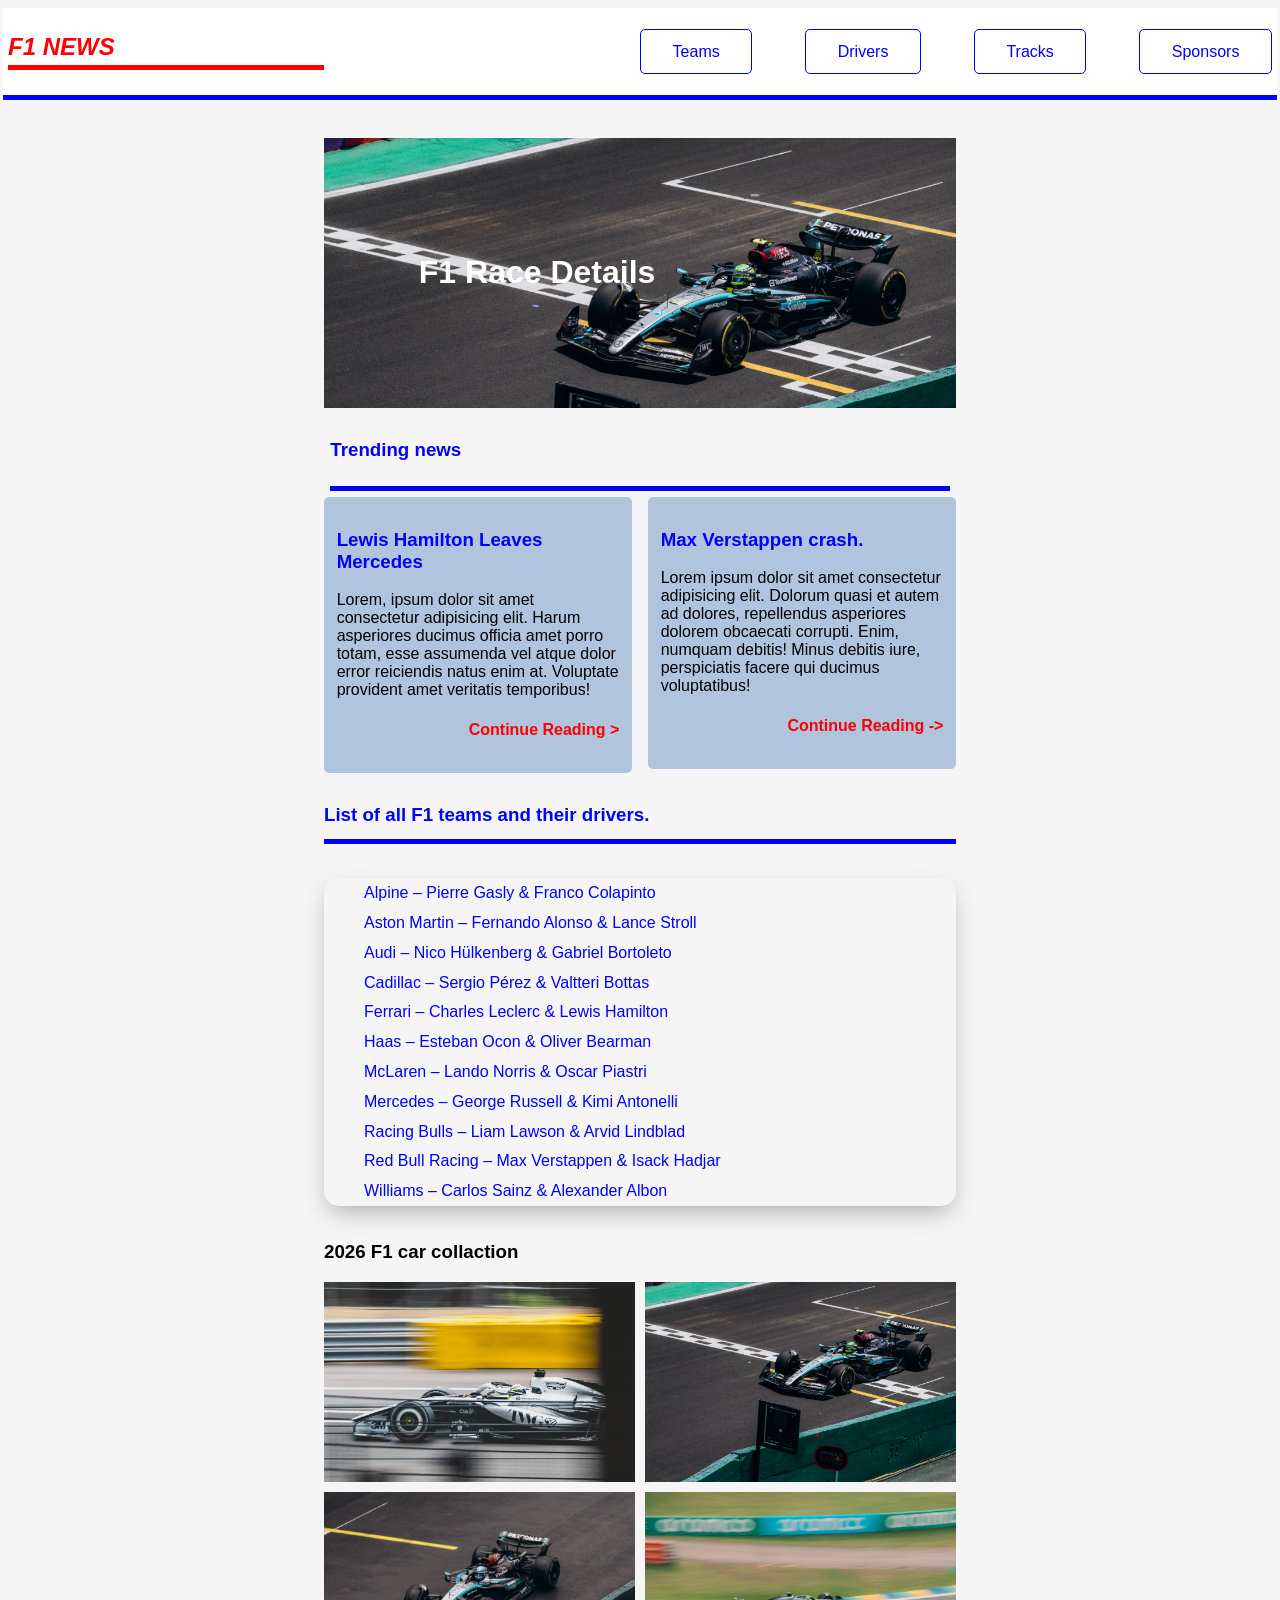
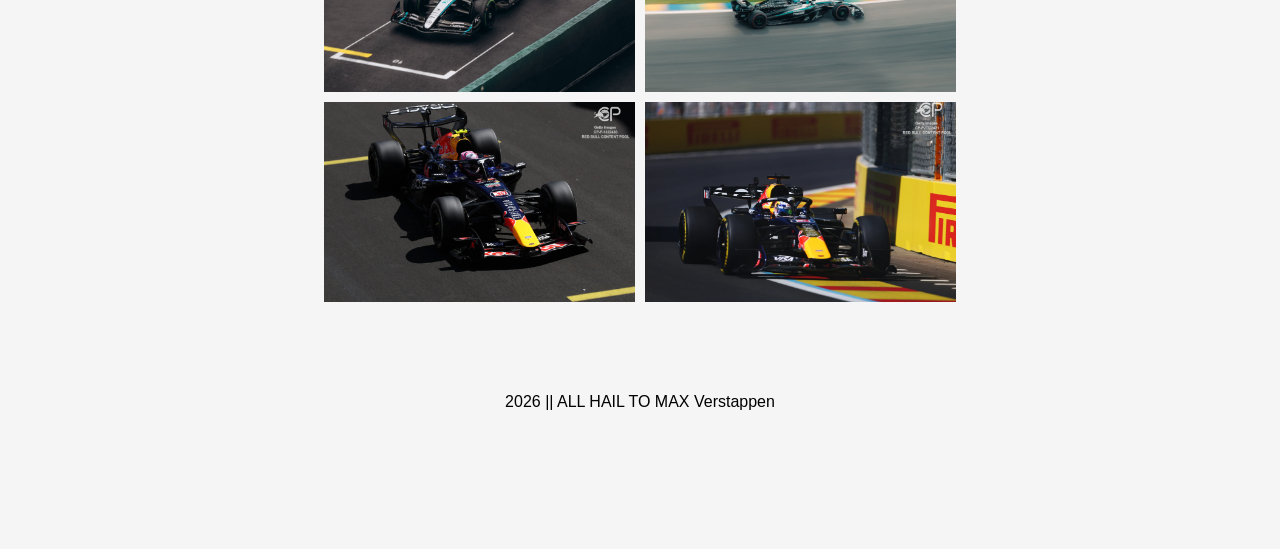
<file: index.html>
<!DOCTYPE html>
<html lang="en">

<head>
    <meta charset="UTF-8">
    <meta name="viewport" content="width=device-width, initial-scale=1.0">
    <link rel="stylesheet" href="style.css">
    <title>F1 Race</title>
</head>
<nav>

</nav>

<body>
    <nav class="navbar">
        <H2>F1 NEWS</H2>
        <ul>
            <a href="" id="teams">Teams</a>
            <a href="" id="drivers">Drivers</a>
            <a href="" id="tracks">Tracks</a>
            <a href="" id="sponsors">Sponsors</a>
        </ul>
    </nav>

    <div class="f1">

        <div class="highlight">
            <H1 id="heding" style="color: white;">F1 Race Details </H1>
        </div>

        <div class="heading">
            <h3>Trending news</h3>
        </div>

        <div class="details">
            <a href="./page1.html">
                <H3>Lewis Hamilton Leaves Mercedes</H3>
                <p>Lorem, ipsum dolor sit amet consectetur adipisicing elit.
                    Harum asperiores ducimus officia amet porro totam,
                    esse assumenda
                    vel atque dolor error reiciendis natus enim at.
                    Voluptate provident amet veritatis temporibus!</p>

                <h4>Continue Reading ></h4>
            </a>
            <a href="./page2.html">
                <h3> Max Verstappen crash.</h3>
                <p>Lorem ipsum dolor sit amet consectetur adipisicing elit.
                    Dolorum quasi et autem ad dolores,
                    repellendus asperiores dolorem obcaecati corrupti. Enim,
                    numquam debitis! Minus debitis iure,
                    perspiciatis facere qui ducimus voluptatibus!</p>

                <h4>Continue Reading -></h4>
            </a>
        </div>

        <div class="teams">
            <h3>List of all F1 teams and their drivers.</h3>
            <ol>
                <li>Alpine – Pierre Gasly & Franco Colapinto</li>
                <li>Aston Martin – Fernando Alonso & Lance Stroll</li>
                <li>Audi – Nico Hülkenberg & Gabriel Bortoleto</li>
                <li>Cadillac – Sergio Pérez & Valtteri Bottas</li>
                <li>Ferrari – Charles Leclerc & Lewis Hamilton</li>
                <li>Haas – Esteban Ocon & Oliver Bearman</li>
                <li>McLaren – Lando Norris & Oscar Piastri</li>
                <li>Mercedes – George Russell & Kimi Antonelli</li>
                <li>Racing Bulls – Liam Lawson & Arvid Lindblad</li>
                <li>Red Bull Racing – Max Verstappen & Isack Hadjar</li>
                <li>Williams – Carlos Sainz & Alexander Albon</li>
            </ol>
        </div>

        <div class="gallery">
            <h3>2026 F1 car collaction</h3>
            <div class="images">
                <img src="./images/image 1.png" alt="">
                <img src="./images/image 2.png" alt="">
                <img src="./images/image 3.png" alt="">
                <img src="./images/image 4.png" alt="">
                <img src="./images/image 5.png" alt="">
                <img src="./images/image 6.png" alt="">
            </div>
        </div>

    </div>

    <footer>
        <p>2026 || ALL HAIL TO MAX Verstappen</p>
    </footer>

</body>
<footer>

</footer>

</html>
</file>
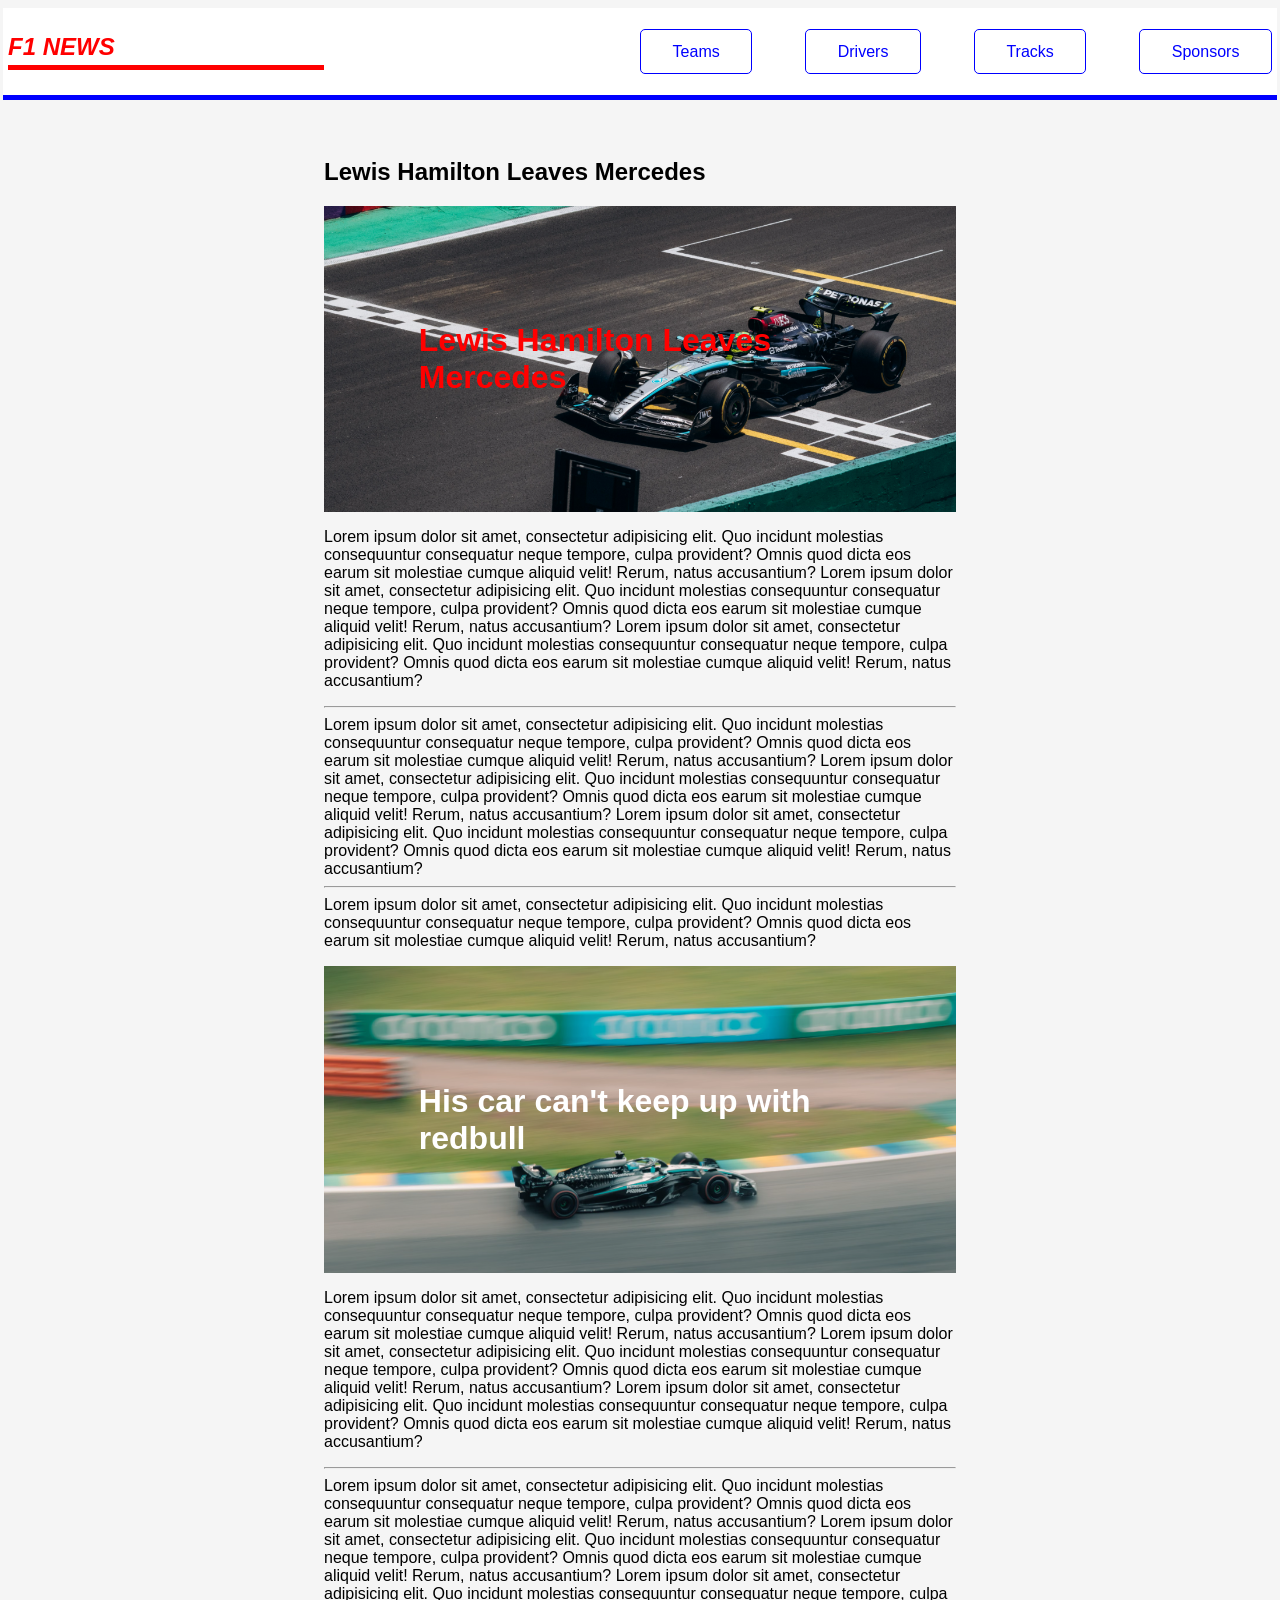
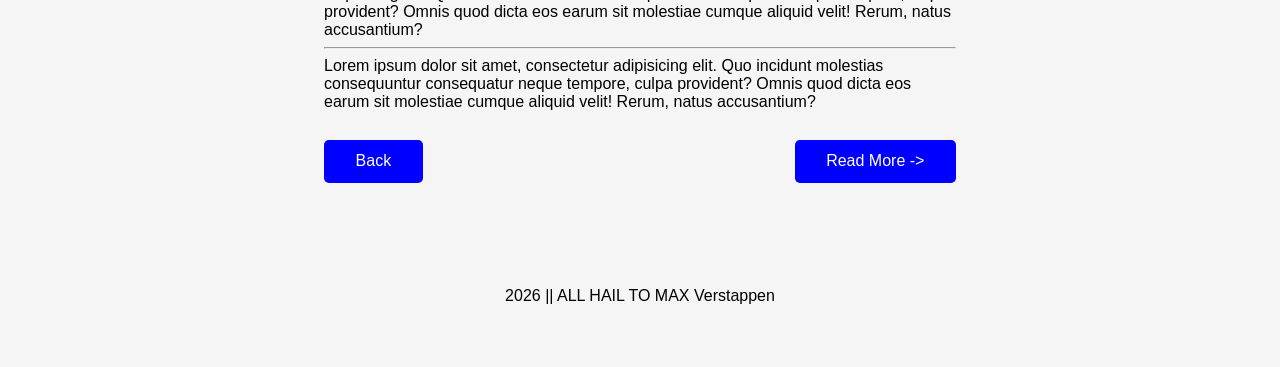
<file: page1.html>
<!DOCTYPE html>
<html lang="en">
<head>
    <meta charset="UTF-8">
    <meta name="viewport" content="width=device-width, initial-scale=1.0">
    <link rel="stylesheet" href="./style.css">
    <title>F1 NEWS</title>
</head>
<body>
    <nav class="navbar">
        <H2>F1 NEWS</H2>
        <ul>
            <a href="" id="teams">Teams</a>
            <a href="" id="drivers">Drivers</a>
            <a href="" id="tracks">Tracks</a>
            <a href="" id="sponsors">Sponsors</a>
        </ul>
    </nav>
    <div class="f1">
        <h2>Lewis Hamilton Leaves Mercedes</h2>
        <div class="highlight">
            <H1 id="heding" style="color: red;">Lewis Hamilton Leaves Mercedes</H1>      
        </div>
        <p>Lorem ipsum dolor sit amet, 
            consectetur adipisicing elit. 
            Quo incidunt molestias consequuntur consequatur 
            neque tempore, culpa provident? Omnis 
            quod dicta eos earum sit molestiae cumque 
            aliquid velit! Rerum, natus accusantium?
            Lorem ipsum dolor sit amet, 
            consectetur adipisicing elit. 
            Quo incidunt molestias consequuntur consequatur 
            neque tempore, culpa provident? Omnis 
            quod dicta eos earum sit molestiae cumque 
            aliquid velit! Rerum, natus accusantium?
            Lorem ipsum dolor sit amet, 
            consectetur adipisicing elit. 
            Quo incidunt molestias consequuntur consequatur 
            neque tempore, culpa provident? Omnis 
            quod dicta eos earum sit molestiae cumque 
            aliquid velit! Rerum, natus accusantium?
            <br>
            <hr>

            Lorem ipsum dolor sit amet, 
            consectetur adipisicing elit. 
            Quo incidunt molestias consequuntur consequatur 
            neque tempore, culpa provident? Omnis 
            quod dicta eos earum sit molestiae cumque 
            aliquid velit! Rerum, natus accusantium?
            Lorem ipsum dolor sit amet, 
            consectetur adipisicing elit. 
            Quo incidunt molestias consequuntur consequatur 
            neque tempore, culpa provident? Omnis 
            quod dicta eos earum sit molestiae cumque 
            aliquid velit! Rerum, natus accusantium?
            Lorem ipsum dolor sit amet, 
            consectetur adipisicing elit. 
            Quo incidunt molestias consequuntur consequatur 
            neque tempore, culpa provident? Omnis 
            quod dicta eos earum sit molestiae cumque 
            aliquid velit! Rerum, natus accusantium?

            <br>
            <hr>

            Lorem ipsum dolor sit amet, 
            consectetur adipisicing elit. 
            Quo incidunt molestias consequuntur consequatur 
            neque tempore, culpa provident? Omnis 
            quod dicta eos earum sit molestiae cumque 
            aliquid velit! Rerum, natus accusantium?
        
        </p>

        <div class="second-highlight">
            <H1 id="heding" style="color: white;">His car can't keep up with redbull</H1>      
        </div>


        <p>Lorem ipsum dolor sit amet, 
            consectetur adipisicing elit. 
            Quo incidunt molestias consequuntur consequatur 
            neque tempore, culpa provident? Omnis 
            quod dicta eos earum sit molestiae cumque 
            aliquid velit! Rerum, natus accusantium?
            Lorem ipsum dolor sit amet, 
            consectetur adipisicing elit. 
            Quo incidunt molestias consequuntur consequatur 
            neque tempore, culpa provident? Omnis 
            quod dicta eos earum sit molestiae cumque 
            aliquid velit! Rerum, natus accusantium?
            Lorem ipsum dolor sit amet, 
            consectetur adipisicing elit. 
            Quo incidunt molestias consequuntur consequatur 
            neque tempore, culpa provident? Omnis 
            quod dicta eos earum sit molestiae cumque 
            aliquid velit! Rerum, natus accusantium?
            <br>
            <hr>

            Lorem ipsum dolor sit amet, 
            consectetur adipisicing elit. 
            Quo incidunt molestias consequuntur consequatur 
            neque tempore, culpa provident? Omnis 
            quod dicta eos earum sit molestiae cumque 
            aliquid velit! Rerum, natus accusantium?
            Lorem ipsum dolor sit amet, 
            consectetur adipisicing elit. 
            Quo incidunt molestias consequuntur consequatur 
            neque tempore, culpa provident? Omnis 
            quod dicta eos earum sit molestiae cumque 
            aliquid velit! Rerum, natus accusantium?
            Lorem ipsum dolor sit amet, 
            consectetur adipisicing elit. 
            Quo incidunt molestias consequuntur consequatur 
            neque tempore, culpa provident? Omnis 
            quod dicta eos earum sit molestiae cumque 
            aliquid velit! Rerum, natus accusantium?

            <br>
            <hr>

            Lorem ipsum dolor sit amet, 
            consectetur adipisicing elit. 
            Quo incidunt molestias consequuntur consequatur 
            neque tempore, culpa provident? Omnis 
            quod dicta eos earum sit molestiae cumque 
            aliquid velit! Rerum, natus accusantium?
        
        </p>

        <div class="back">
             <a href="./index.html">Back</a>
            <a href="./page2.html">Read More -> </a>
        </div>
    </div>

    
    <footer>
        <p>2026 || ALL HAIL TO MAX Verstappen</p>
    </footer>
</body>
</html>
</file>
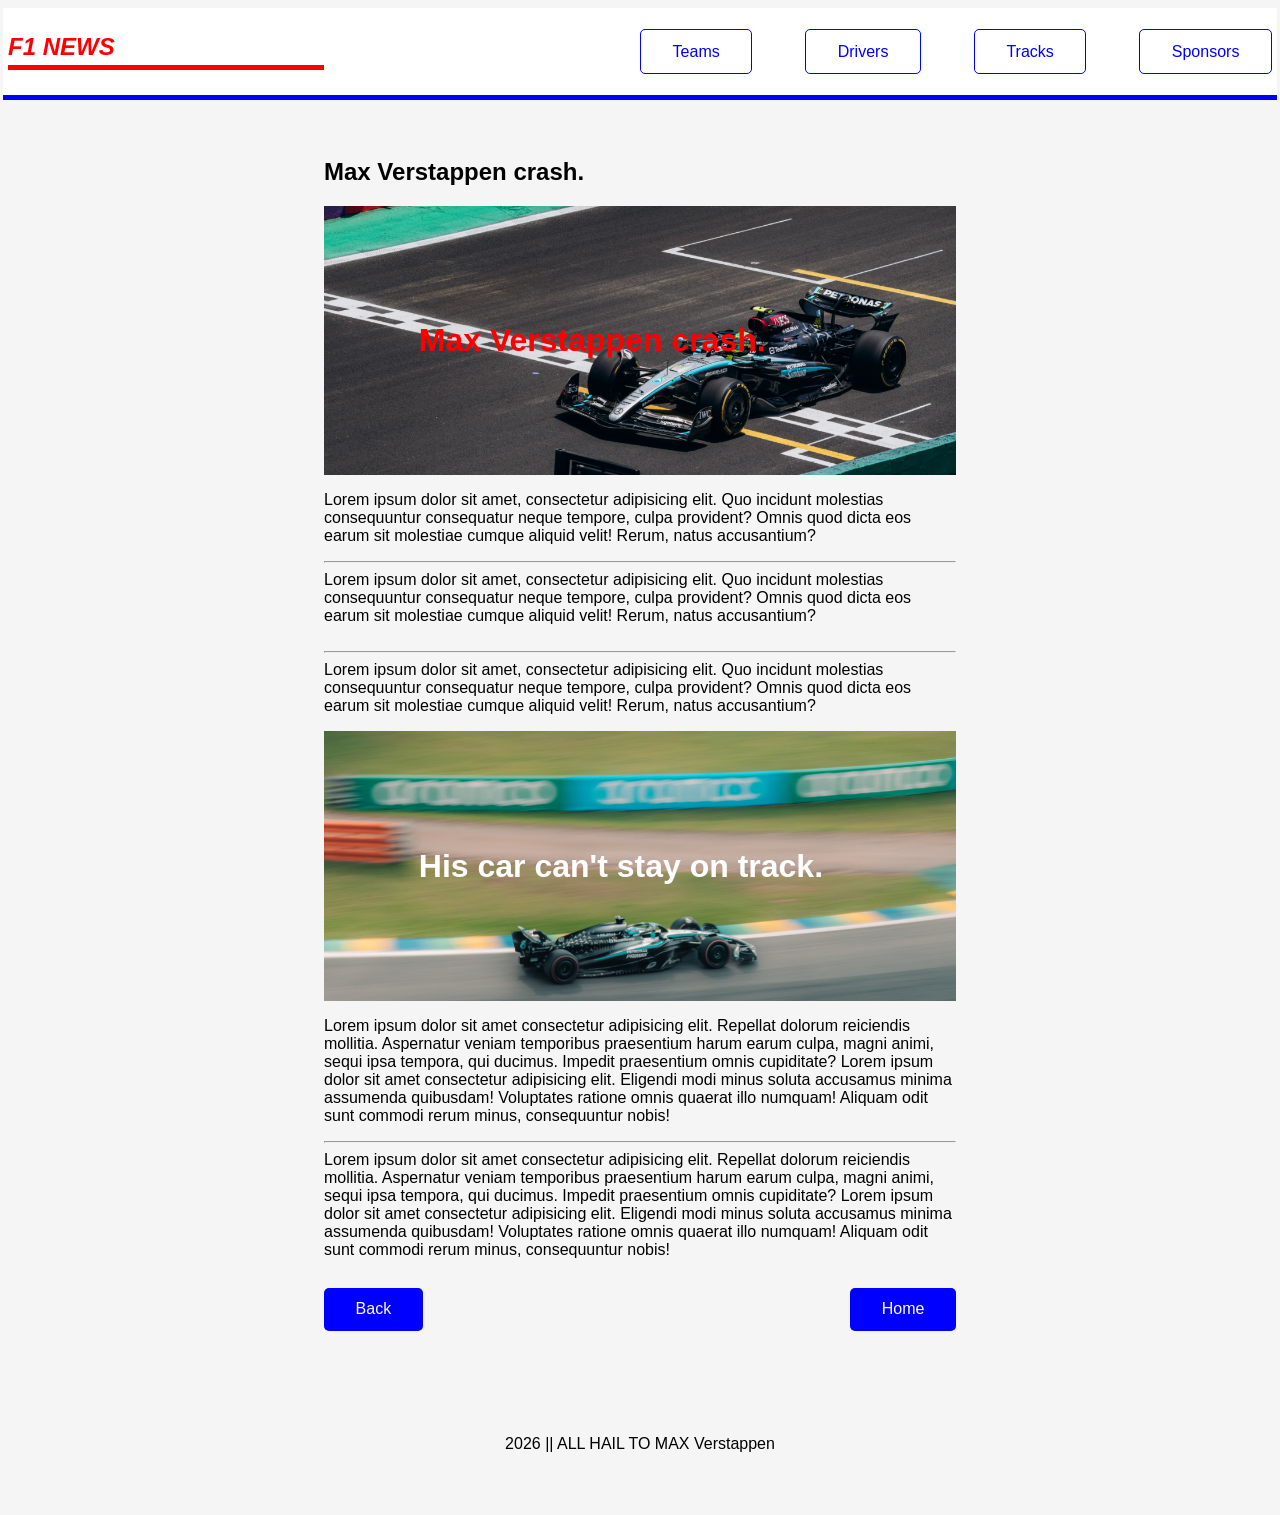
<file: page2.html>
<!DOCTYPE html>
<html lang="en">

<head>
    <meta charset="UTF-8">
    <meta name="viewport" content="width=device-width, initial-scale=1.0">
    <link rel="stylesheet" href="./style.css">
    <title>F1 NEWS</title>
</head>

<body>
    <nav class="navbar">
        <H2>F1 NEWS</H2>
        <ul>
            <a href="" id="teams">Teams</a>
            <a href="" id="drivers">Drivers</a>
            <a href="" id="tracks">Tracks</a>
            <a href="" id="sponsors">Sponsors</a>
        </ul>
    </nav>
    <div class="f1">
        <h2>Max Verstappen crash.</h2>
        <div class="highlight">
            <H1 id="heding" style="color: Red;">Max Verstappen crash.</H1>
        </div>
        <p>Lorem ipsum dolor sit amet,
            consectetur adipisicing elit.
            Quo incidunt molestias consequuntur consequatur
            neque tempore, culpa provident? Omnis
            quod dicta eos earum sit molestiae cumque
            aliquid velit! Rerum, natus accusantium?
            <hr>

            Lorem ipsum dolor sit amet,
            consectetur adipisicing elit.
            Quo incidunt molestias consequuntur consequatur
            neque tempore, culpa provident? Omnis
            quod dicta eos earum sit molestiae cumque
            aliquid velit! Rerum, natus accusantium?

            <br>
            <br>
            <hr>
            Lorem ipsum dolor sit amet,
            consectetur adipisicing elit.
            Quo incidunt molestias consequuntur consequatur
            neque tempore, culpa provident? Omnis
            quod dicta eos earum sit molestiae cumque
            aliquid velit! Rerum, natus accusantium?
        </p>
        <div class="second-highlight">
            <H1 id="heding" style="color: white;">His car can't stay on track.</H1>
        </div>
        <p>Lorem ipsum dolor sit amet consectetur adipisicing elit.
            Repellat dolorum reiciendis mollitia. Aspernatur veniam temporibus praesentium harum earum culpa, magni
            animi, sequi ipsa tempora, qui ducimus. Impedit praesentium omnis cupiditate?
            Lorem ipsum dolor sit amet consectetur adipisicing elit.
            Eligendi modi minus soluta accusamus minima assumenda quibusdam!
            Voluptates ratione omnis quaerat illo numquam! Aliquam odit sunt commodi
            rerum minus, consequuntur nobis!
            <br>
            <hr>
            Lorem ipsum dolor sit amet consectetur adipisicing elit.
            Repellat dolorum reiciendis mollitia. Aspernatur veniam temporibus praesentium harum earum culpa, magni
            animi, sequi ipsa tempora, qui ducimus. Impedit praesentium omnis cupiditate?
            Lorem ipsum dolor sit amet consectetur adipisicing elit.
            Eligendi modi minus soluta accusamus minima assumenda quibusdam!
            Voluptates ratione omnis quaerat illo numquam! Aliquam odit sunt commodi
            rerum minus, consequuntur nobis!
        </p>
        <div class="back">
            <a href="./page1.html">Back</a>
            <a href="./index.html">Home</a>
        </div>


    </div>

    
    <footer>
        <p>2026 || ALL HAIL TO MAX Verstappen</p>
    </footer>
</body>

</html>
</file>
<file: style.css>
body{
    display: flex;
    /* justify-content: center; */
    flex-direction: column;
    align-items: center;
    padding: 0;
    background-color: whitesmoke;
    font-family: 'Segoe UI', Tahoma, Geneva, Verdana, sans-serif;
}




.navbar{
    width: 100%;
    position: sticky;
    top: 0;
    z-index: 1000;
    background-color:white;
    display: flex;
    flex-direction: row;
    justify-content: space-between;
    padding: 5px;
    border-bottom: 5px solid blue;
}
.navbar h2{
    color: red;
    font-style: italic;
    border-bottom: 5px solid red;
    width: 25%;
}
.navbar ul{
    display: flex;
    flex-direction:row;
    justify-content: space-between;
    width: 50%;
}
.navbar ul a{
    text-decoration: none;
    color: blue;
    border: 1px solid blue;
    border-radius: 5px;
    padding: 2% 5%;
}
.navbar ul a:hover{
    color: white;
    background-color: blue;
    border: 1px solid white;
    padding: 2%;
}














.f1{
    width: 50%;
    margin: 3%;
}






.highlight {
    padding: 15%;
    image-orientation: auto;
    background-image: url('images/image\ 2.png');
    background-size: cover;
}

.second-highlight{
    padding: 15%;
    image-orientation: auto;
    background-image: url('images/image\ 4.png');
    background-size: cover;
}




.heading{
    color: blue;
    border-bottom: 5px solid blue;
    padding: 1% 0;
    margin: 1%;
}

.details {
    display: flex;
    gap: 16px;
    align-items: flex;
    padding: 0;
}
.details a {
    width: 50%;
    height: 25%;
    padding: 2%;
    text-decoration: none;
    background-color: lightsteelblue;
    border-radius: 5px;
    color: black;
}
.details a h3{
    color: blue;
}
.details a h4{
    color: red;
    width: 100%;
    text-align: end;
}







.teams {
    display: flex;
    flex-direction: column;
}

.teams h3 {
    color: blue;
    border-bottom: 5px solid blue;
    padding: 2% 0;
}

.teams ol {
    display: flex;
    flex-direction: column;
    text-align: left;
    color: purple;
    border-radius: 15px;
    box-shadow: 0 10px 25px -5px rgba(0, 0, 0, 0.3);
}

.teams ol li{
    display: flex;
    flex-direction: column;
    text-align: left;
    color: blue; 
    padding: 1% 0;
}

#teams:link .teams{
    width:70%;
    background-color: red;
}

#teams:link .f1{
    display: none;
}


.images {
    display: grid;
    grid-template-columns: 1fr 1fr;
    gap: 10px;
}
.images img {
    width: 100%;
    height: 200px;
    aspect-ratio: 1;
    object-fit: cover;
}





.back{
    display: flex;
    justify-content: space-between;
    padding: 2% 0;
}

.back a{
    background-color: blue;
    color: white;
    border-radius: 5px;
    padding:2% 5%;
    text-decoration: none;
}



footer {
    width: 100%;
    display: flex;

    justify-content: center;
    padding: 3%;
}
</file>
